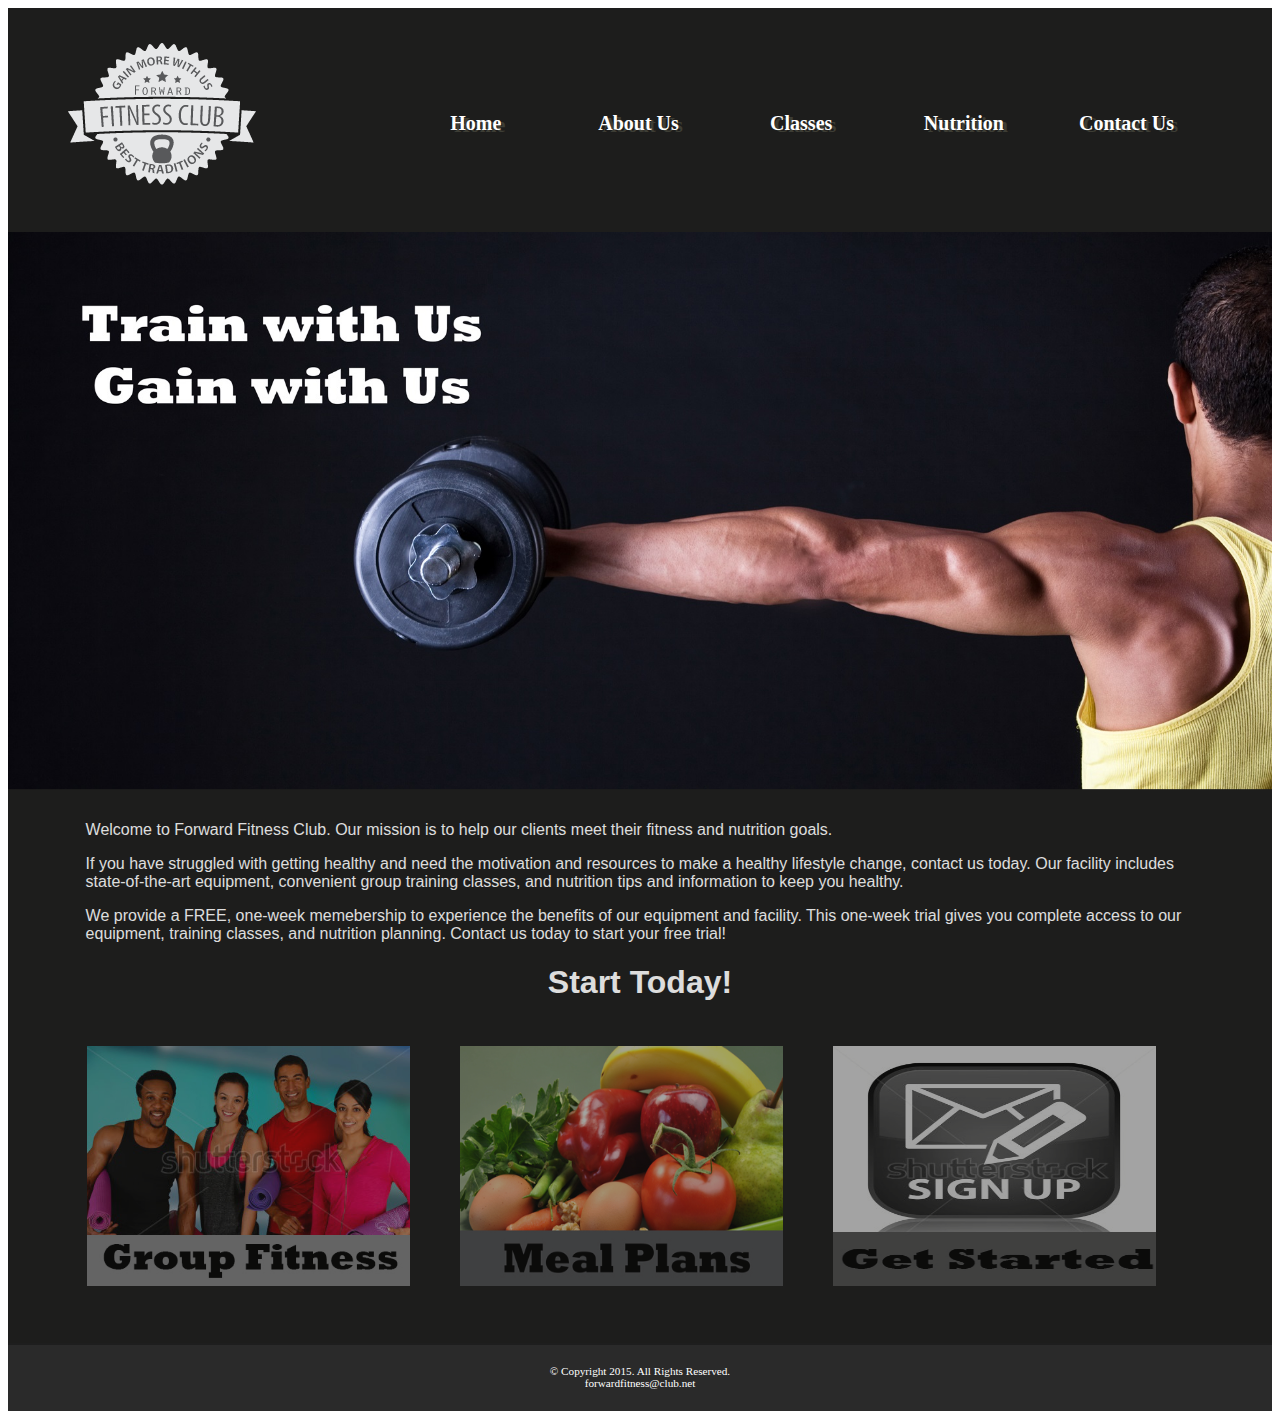
<file: index.html>
<!DOCTYPE html>
<!-- This template was created by Abeda Shashi ISM 5994 -->
<html lang="en">
<head>
	<link rel="stylesheet" href="css/styles.css">
	<title>Forward Fitness Club</title>
	<meta charset="utf-8">
	<meta name="viewport" content="width=device-width, initial-scale=1">
</head>
<body>


	<div id="container">
	

	<!-- Use the header area for the website name or logo -->
	<header>
		<a href="index.html"><img src="images/ffc_logo.png" alt="Forward Fitness Club logo"></a>
	</header>

	<!-- Use the nav area to add hyperlinks to other pages within the website -->
	<nav>
		<ul>
			<li><a href="index.html">Home</a></li>
			<li><a href="about.html">About Us</a></li>
			<li><a href="class.html">Classes</a></li>
			<li><a href="nutrition.html">Nutrition</a></li>
			<li><a href="contact.html">Contact Us</a></li>
		</ul>
	</nav>

	<div id="banner" class="desktop">
		<img src="images/homeBanner.jpg" alt="home banner image">
	</div>


	<!-- Use the main area to add the main content of the webpage -->
	<main>
	
		<p>Welcome to Forward Fitness Club. Our mission is to help our clients meet their fitness and nutrition goals.</p>

		<div class="mobile">

			<h3>FREE One-Week Trial Membership!</h3>
			<p><a href="tel:8145559608">Call Us Today to Get Started</a></p>

			<h4>Fitness Club Hours:</h4>
			<p>Monday - Thursday: 6:00am - 6:00pm<br>
			Friday: 6:00am - 4:00pm<br>
			Saturday: 8:00am - 6:00pm<br>
			Sunday: Closed</p>

		</div>

		<div class="desktop">
			<p>If you have struggled with getting healthy and need the motivation and resources to make a healthy lifestyle change, contact us today. Our facility includes state-of-the-art equipment, convenient group training classes, and nutrition tips and information to keep you healthy.

			<p> We provide a FREE, one-week memebership to experience the benefits of our equipment and facility. This one-week trial gives you complete access to our equipment, training classes, and nutrition planning. Contact us today to start your free trial!

			<h1>Start Today!</h1>

			<figure>
				<a href="classes.html"><img src="images/group.jpg" alt="group fitness"></a>
				<a href="nutrition.html"><img src="images/nutrition.jpg" alt="good nutrition"></a>
				<a href="contact.html"><img src="images/signup.jpg" alt="sign up icon"></a>
			</figure>
			
		</div>
			
	</main>

	<!-- Use the footer area to add webpage gooter content -->
	<footer>
		&copy; Copyright 2015. All Rights Reserved.<br> 
		<a href="mailto:forwardfitness@club.net">forwardfitness@club.net</a>
	</footer>

	</div>

</body>
</html>
</file>
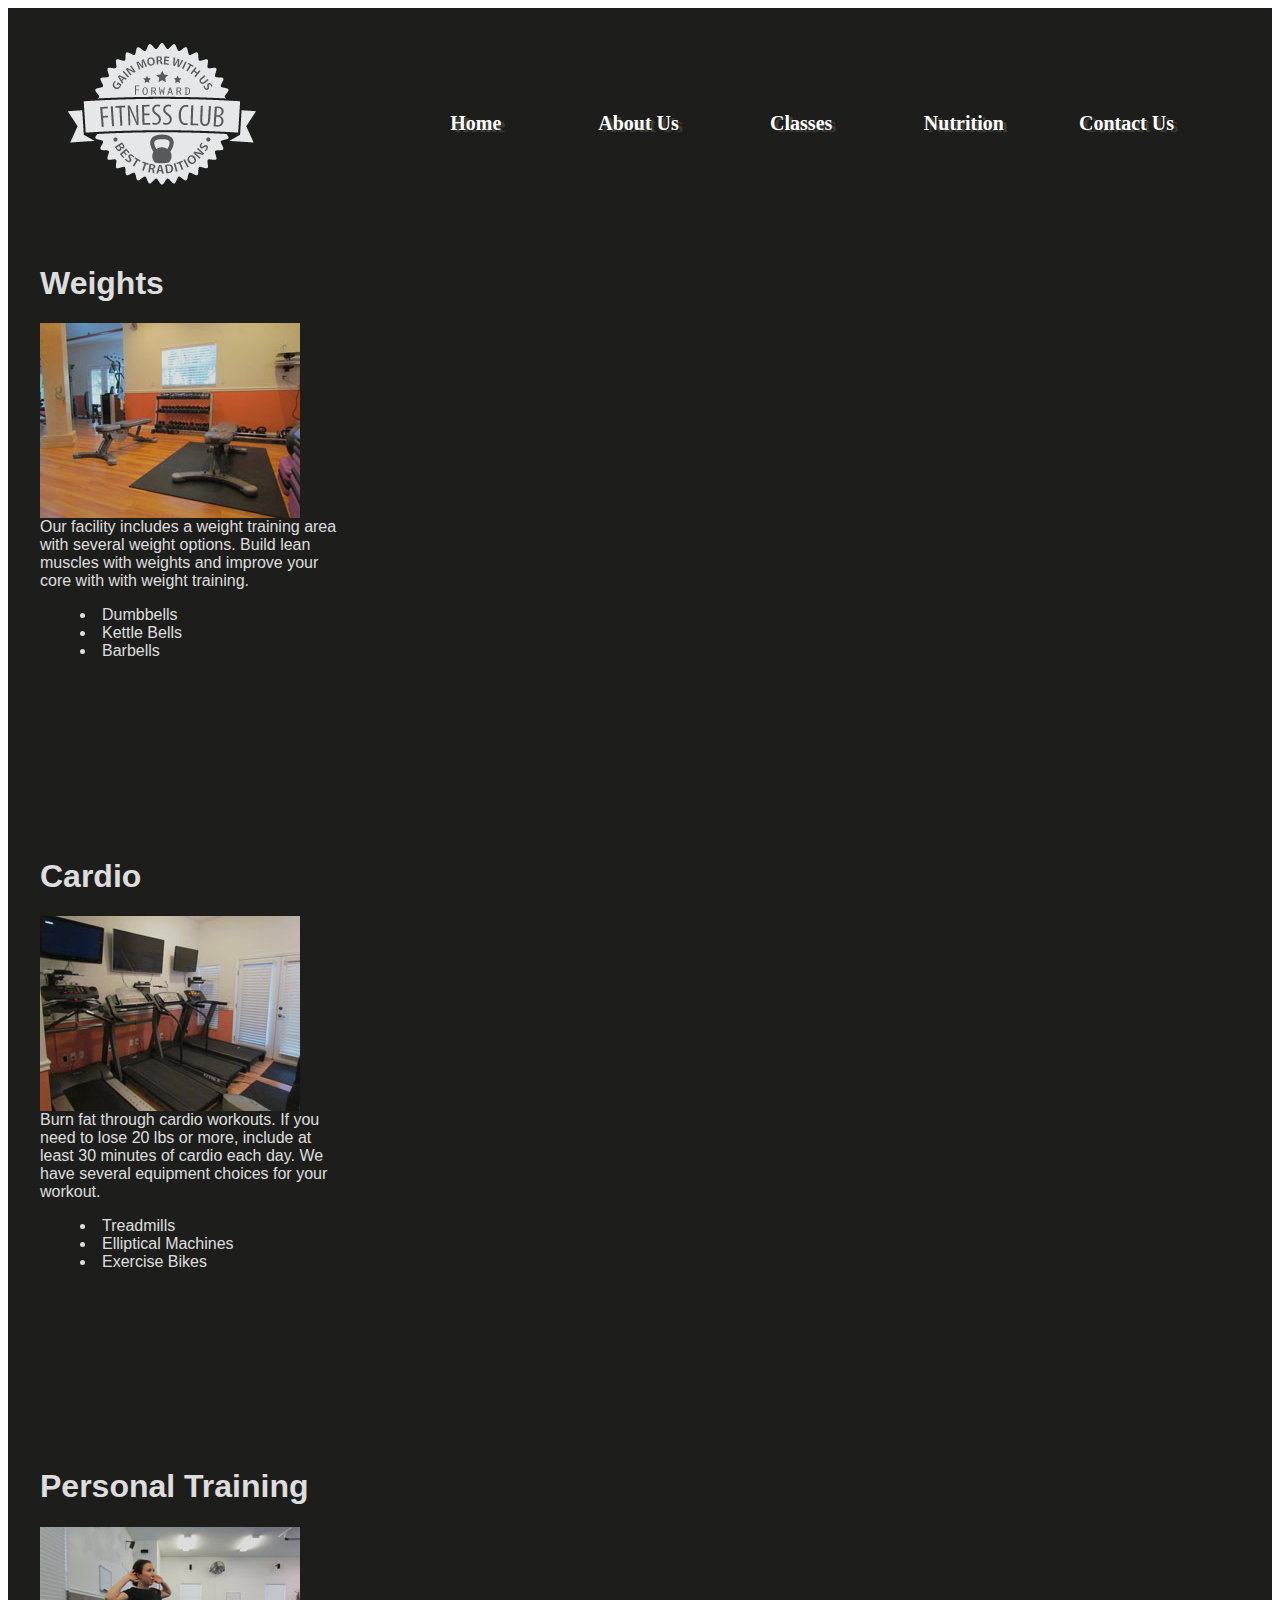
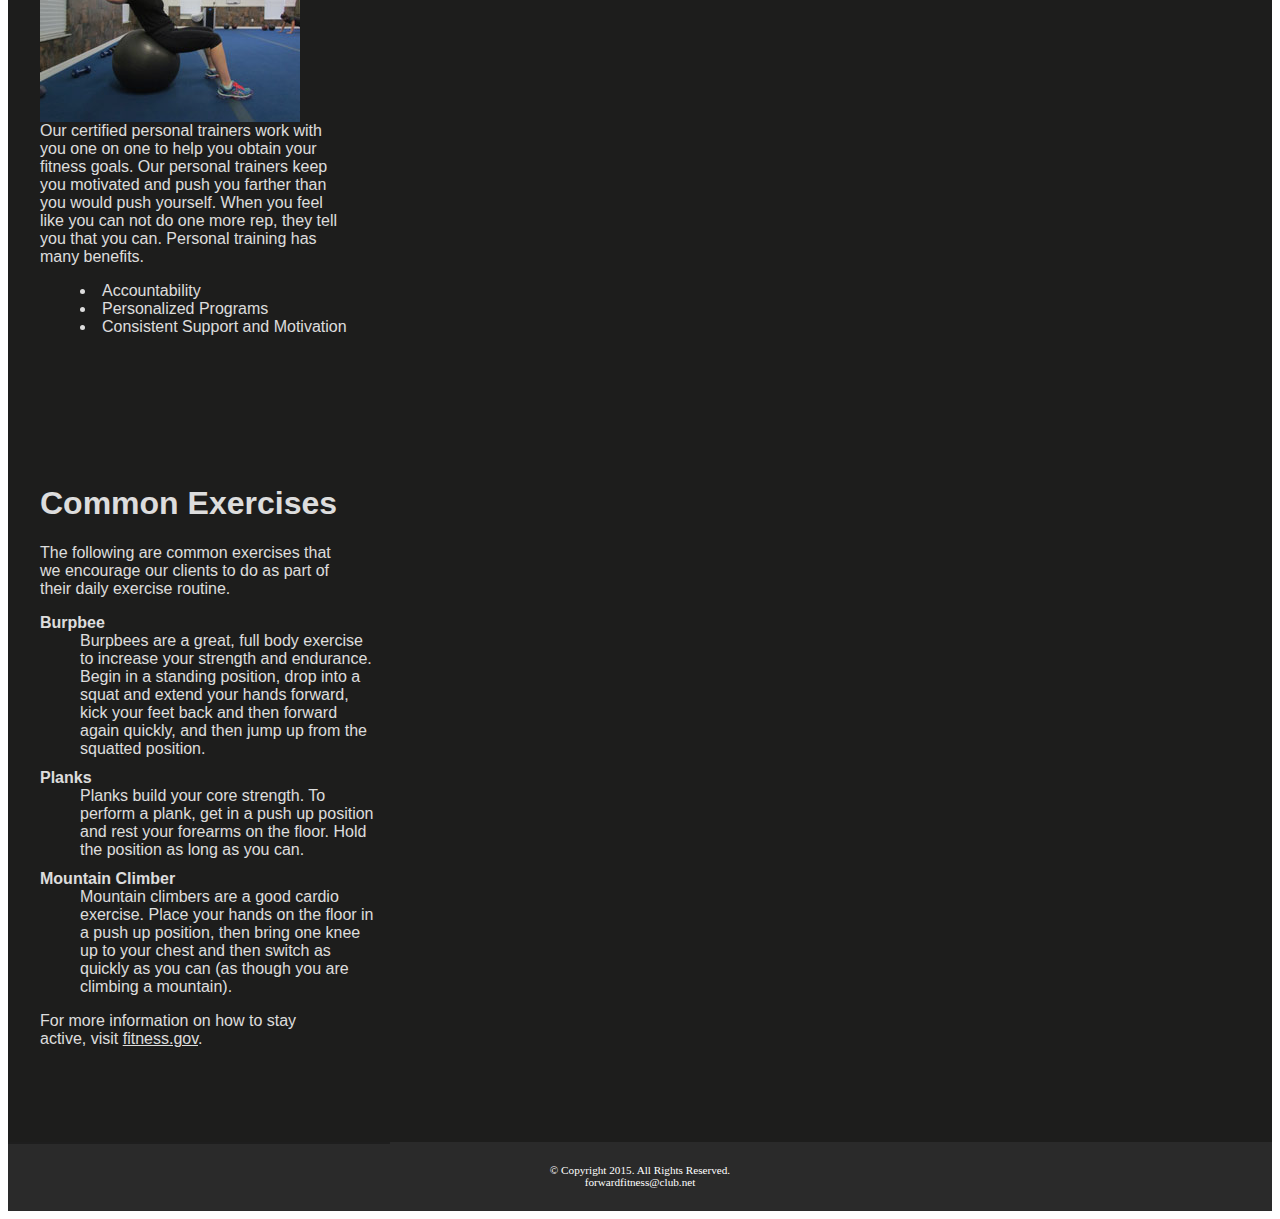
<file: about.html>
<!DOCTYPE html>
<!-- This template was created by Abeda Shashi ISM 5994 -->
<html lang="en">
<head>
	<link rel="stylesheet" href="css/styles.css"> 
	<title>Forward Fitness Club</title>
	<meta charset="utf-8">
	<meta name="viewport" content="width=device-width, initial-scale=1">
</head>
<body>

	<div id="container">
		
	<!-- Use the header area for the website name or logo -->
	<header>
		<a href="index.html"><img src="images/ffc_logo.png" alt="Forward Fitness Club logo"></a>
	</header>

	<!-- Use the nav area to add hyperlinks to other pages within the website -->
	<nav>
		<ul>
			<li><a href="index.html">Home</a></li>
			<li><a href="about.html">About Us</a></li>
			<li><a href="class.html">Classes</a></li>
			<li><a href="nutrition.html">Nutrition</a></li>
			<li><a href="contact.html">Contact Us</a></li>
		</ul>
	</nav>

	<!-- Use the main area to add the main content of the webpage -->
	<main>

		<section>
		<h1>Weights</h1>
		<img class="equip" src="images/equipment1.jpg" alt="Weight Equipment" height="195" width="260">
		<p>Our facility includes a weight training area with several weight options. Build lean muscles with weights and improve your core with with weight training.</p>
		<ul class="items">
			<li>Dumbbells</li>
			<li>Kettle Bells</li>
			<li>Barbells</li>
		</ul>
		</section>

		<section>
		<h1>Cardio</h1>
		<img class="equip" src="images/equipment2.jpg" alt="Cardio Equipment" height="195" width="260">
		<p>Burn fat through cardio workouts. If you need to lose 20 lbs or more, include at least 30 minutes of cardio each day. We have several equipment choices for your workout.</p>
		<ul class="items">
			<li>Treadmills</li>
			<li>Elliptical Machines</li>
			<li>Exercise Bikes</li>
		</ul>
		</section>

		<section>
		<h1>Personal Training</h1>
		<img class="equip" src="images/equipment3.jpg" alt="Personal Training" height="195" width="260">
		<p>Our certified personal trainers work with you one on one to help you obtain your fitness goals. Our personal trainers keep you motivated and push you farther than you would push yourself. When you feel like you can not do one more rep, they tell you that you can. Personal training has many benefits.</p>
		<ul class="items">
			<li>Accountability</li>
			<li>Personalized Programs</li>
			<li>Consistent Support and Motivation</li>
		</ul>
		</section>

		<section class="tablet">
			<h1>Common Exercises</h1>
			<p>The following are common exercises that we encourage our clients to do as part of their daily exercise routine.</p>
			<dl>
				<dt>Burpbee</dt>
				<dd>Burpbees are a great, full body exercise to increase your strength and endurance. Begin in a standing position, drop into a squat and extend your hands forward, kick your feet back and then forward again quickly, and then jump up from the squatted position. 
				</dd>

				<dt>Planks</dt>
				<dd>Planks build your core strength. To perform a plank, get in a push up position and rest your forearms on the floor. Hold the position as long as you can.  
				</dd>

				<dt>Mountain Climber</dt>
				<dd>Mountain climbers are a good cardio exercise. Place your hands on the floor in a push up position, then bring one knee up to your chest and then switch as quickly as you can (as though you are climbing a mountain). 
				</dd>
			</dl>

		<p>For more information on how to stay active, visit <a href="http://www.fitness.gov/be-active/ways-to-be-active/">fitness.gov</a>.</p>
		</section>
	</main>

	<!-- Use the footer area to add webpage gooter content -->
	<footer>
		&copy; Copyright 2015. All Rights Reserved.<br> 
		<a href="mailto:forwardfitness@club.net">forwardfitness@club.net</a>
	</footer>

</div>

</body>
</html>
</file>
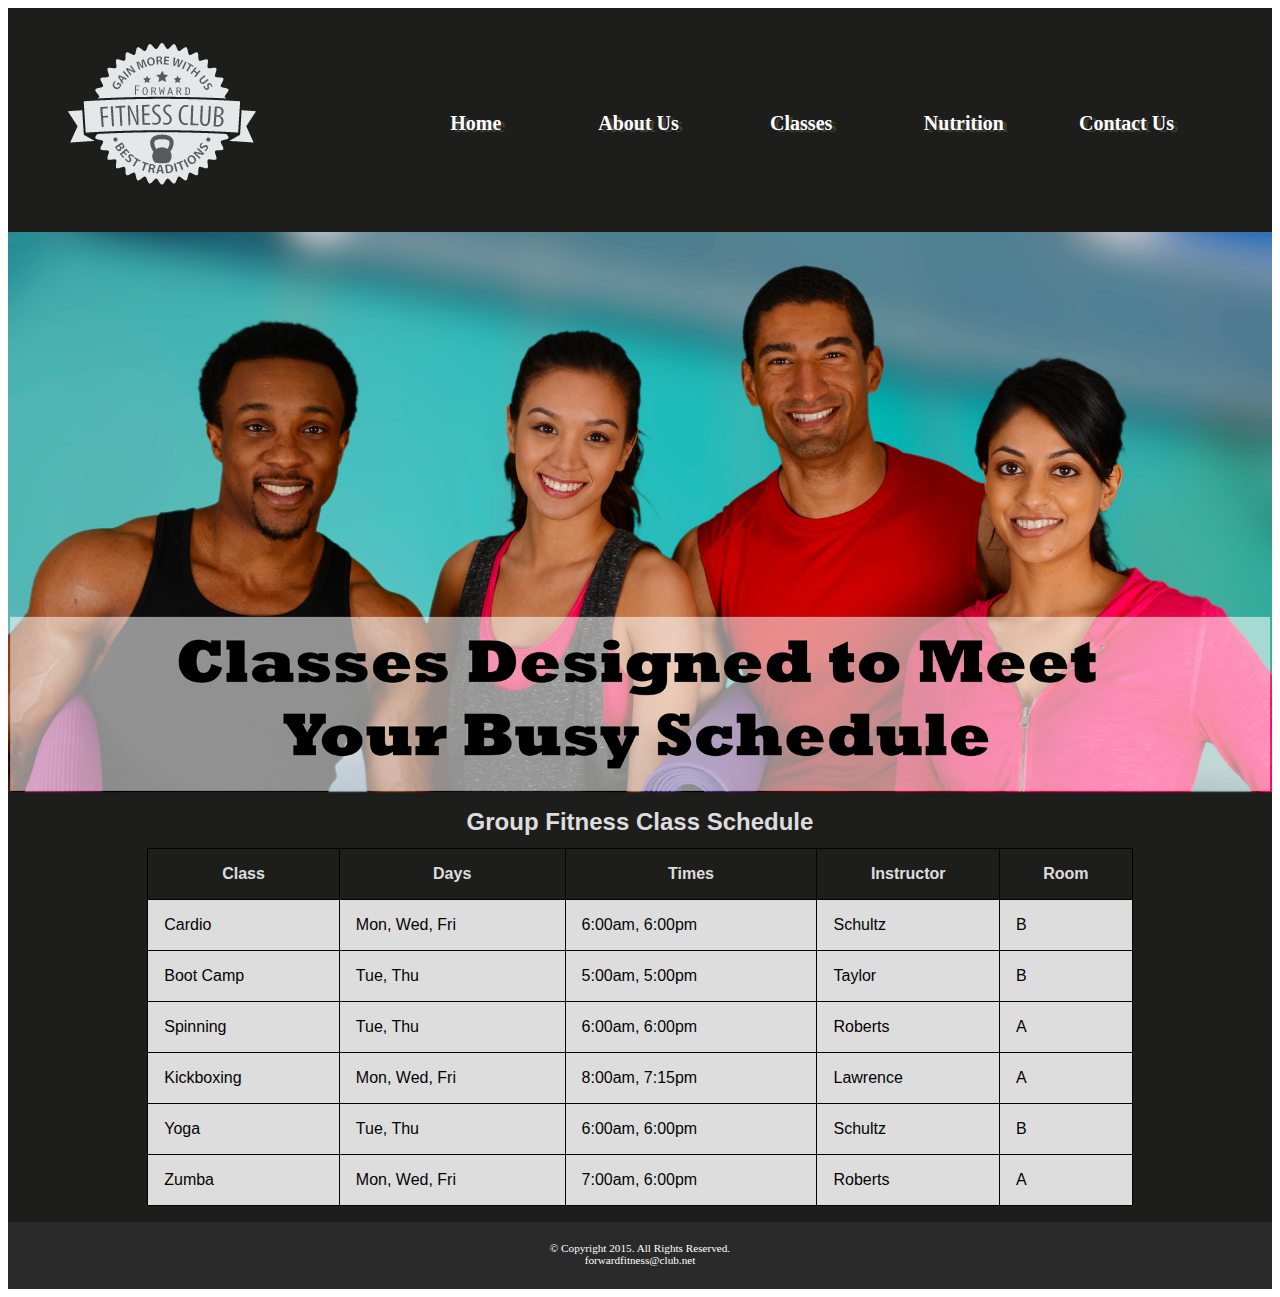
<file: class.html>
<!DOCTYPE html>
<!-- This template was created by Abeda Shashi ISM 5994 -->
<html lang="en">
<head>
	<link rel="stylesheet" href="css/styles.css"> 
	<title>Forward Fitness Club</title>
	<meta charset="utf-8">
	<meta name="viewport" content="width=device-width, initial-scale=1">
</head>
<body>

	<div id="container">
		
	<!-- Use the header area for the website name or logo -->
	<header>
		<a href="index.html"><img src="images/ffc_logo.png" alt="Forward Fitness Club logo"></a>
	</header>

	<!-- Use the nav area to add hyperlinks to other pages within the website -->
	<nav>
		<ul>
			<li><a href="index.html">Home</a></li>
			<li><a href="about.html">About Us</a></li>
			<li><a href="class.html">Classes</a></li>
			<li><a href="nutrition.html">Nutrition</a></li>
			<li><a href="contact.html">Contact Us</a></li>
		</ul>
	</nav>
	<div id="banner" class="desktop">
		<img src="images/classesBanner.jpg" alt="classes banner image">
	</div>

	<!-- Use the main area to add the main content of the webpage -->
	<main>

	<div class="mobile">

		<h3>Group Fitness Classes</h3>
		<p>Boot Camp: TR 5am &amp; 5pm</p>
		<p>Cardio: MWF 6am &amp; 6pm</p>
		<p>Kickboxing: MWF 8am &amp; 7:15pm</p>
		<p>Spinning: TR 6am &amp; 6pm</p>
		<p>Yoga: TR 6am &amp; 6pm</p>
		<p>Zumba: MWF 7am &amp; 6pm</p>

	</div>

	<div class="desktop">
		<table>
		<caption>Group Fitness Class Schedule</caption>
		<tr>
			<th>Class</th>
			<th>Days</th>
			<th>Times</th>
			<th>Instructor</th>
			<th>Room</th>
		</tr>
		<tr>
			<td>Cardio</td>
			<td>Mon, Wed, Fri</td>
			<td>6:00am, 6:00pm</td>
			<td>Schultz</td>
			<td>B</td>
		</tr>
		<tr>
			<td>Boot Camp</td>
			<td>Tue, Thu</td>
			<td>5:00am, 5:00pm</td>
			<td>Taylor</td>
			<td>B</td>
		</tr>
		<tr>
			<td>Spinning</td>
			<td>Tue, Thu</td>
			<td>6:00am, 6:00pm</td>
			<td>Roberts</td>
			<td>A</td>
		</tr>
		<tr>
			<td>Kickboxing</td>
			<td>Mon, Wed, Fri</td>
			<td>8:00am, 7:15pm</td>
			<td>Lawrence</td>
			<td>A</td>
		</tr>
		<tr>
			<td>Yoga</td>
			<td>Tue, Thu</td>
			<td>6:00am, 6:00pm</td>
			<td>Schultz</td>
			<td>B</td>
		</tr>
		<tr>
			<td>Zumba</td>
			<td>Mon, Wed, Fri</td>
			<td>7:00am, 6:00pm</td>
			<td>Roberts</td>
			<td>A</td>
		</tr>


		</table>


	</div>

	</main>

	<!-- Use the footer area to add webpage gooter content -->
	<footer>
		&copy; Copyright 2015. All Rights Reserved.<br> 
		<a href="mailto:forwardfitness@club.net">forwardfitness@club.net</a>
	</footer>

	</div>

</body>
</html>
</file>
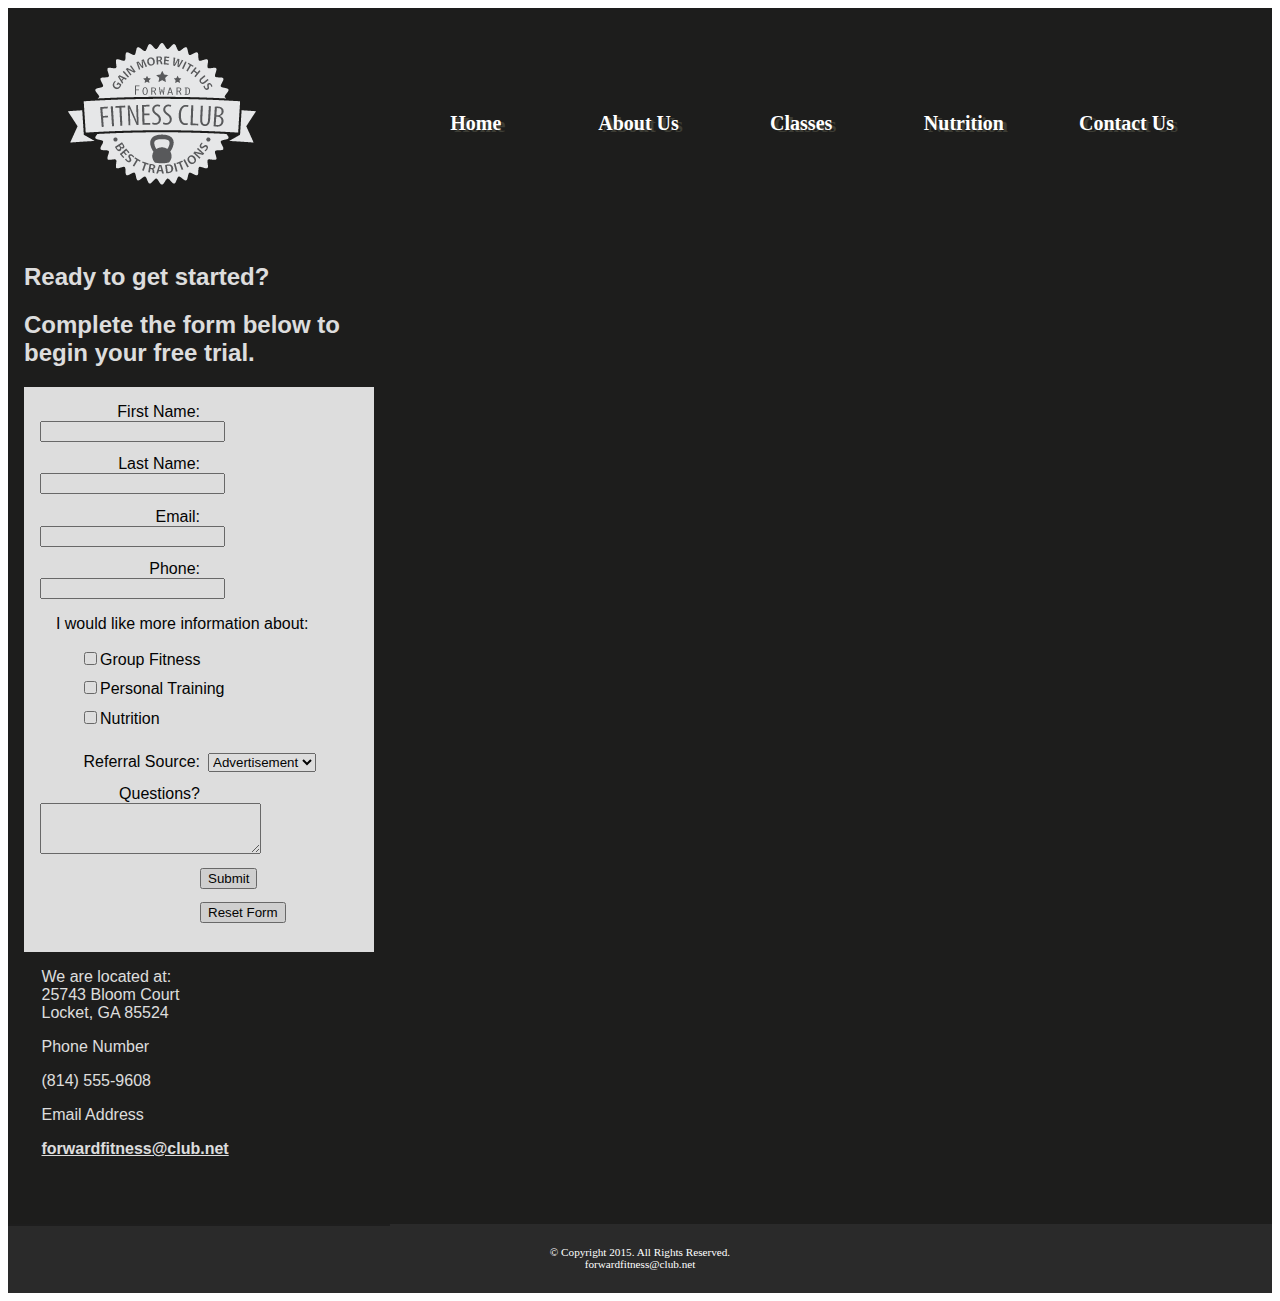
<file: contact.html>
<!DOCTYPE html>
<!-- This template was created by Abeda Shashi ISM 5994 -->
<html lang="en">
<head>
	<link rel="stylesheet" href="css/styles.css">
	<title>Forward Fitness Club</title>
	<meta charset="utf-8">
	<meta name="viewport" content="width=device-width, initial-scale=1">
</head>
<body>

	<div id="container">
		
	<!-- Use the header area for the website name or logo -->
	<header>
		<a href="index.html"><img src="images/ffc_logo.png" alt="Forward Fitness Club logo"></a>
	</header>

	<!-- Use the nav area to add hyperlinks to other pages within the website -->
	<nav>
		<ul>
			<li><a href="index.html">Home</a></li>
			<li><a href="about.html">About Us</a></li>
			<li><a href="class.html">Classes</a></li>
			<li><a href="nutrition.html">Nutrition</a></li>
			<li><a href="contact.html">Contact Us</a></li>
		</ul>
	</nav> 

	<!-- Use the main area to add the main content of the webpage -->
	<main>

		<h2>Ready to get started?</h2>
		<h2>Complete the form below to begin your free trial.</h2>

		<form>
			<label for="fName">First Name:</label>
			<input type="text" name="fName" id="fName">

			<label for="lName">Last Name:</label>
			<input type="text" name="lName" id="lName">

			<label for="email">Email:</label>
			<input type="email" name="email" id="email">

			<label for="phone">Phone:</label>
			<input type="tel" name="phone" id="phone">

			<p>I would like more information about:</p>
			<ul>
				<li><input type="checkbox" name="grpfit" id="grpfit" value="grpfit" class="chkbx">Group Fitness</li>
				<li><input type="checkbox" name="prtrain" id="prtrain" value="prtrain" class="chkbx">Personal Training</li>
				<li><input type="checkbox" name="nutr" id="nutr" value="nutr" class="chkbx">Nutrition</li>
			</ul>

			<label for="reference">Referral Source:</label>
			<select name="reference" id="reference">
				<option value="ad">Advertisement</option>
				<option value="friend">Friend</option>
				<option value="google">Google</option>
				<option value="social">Social Media</option>
				<option value="other">Other</option>
			</select>

			<label for="questions">Questions?</label>
			<textarea id="questions" name="questions" rows="3" cols="25"></textarea>

			<input type="submit" id="submit" value="Submit" class="btn">
			<input type="reset" id="reset" value="Reset Form" class="btn">
		</form>


		<p>We are located at:<br>
			25743 Bloom Court<br>
			Locket, GA 85524</p>

		<p>Phone Number</p>
			<p><a class="mobile" href="tel:8145559608">(814) 555-9608</a><span class="desktop">(814) 555-9608</span></p>

		<p>Email Address</p>
		<p><a href="mailto:forwardfitness@club.net" class="contact">forwardfitness@club.net</a></p>
		<br><br>

	</main>

	<!-- Use the footer area to add webpage gooter content -->
	<footer>
		&copy; Copyright 2015. All Rights Reserved.<br> 
		<a href="mailto:forwardfitness@club.net">forwardfitness@club.net</a>
	</footer>

	</div>

</body>
</html>
</file>
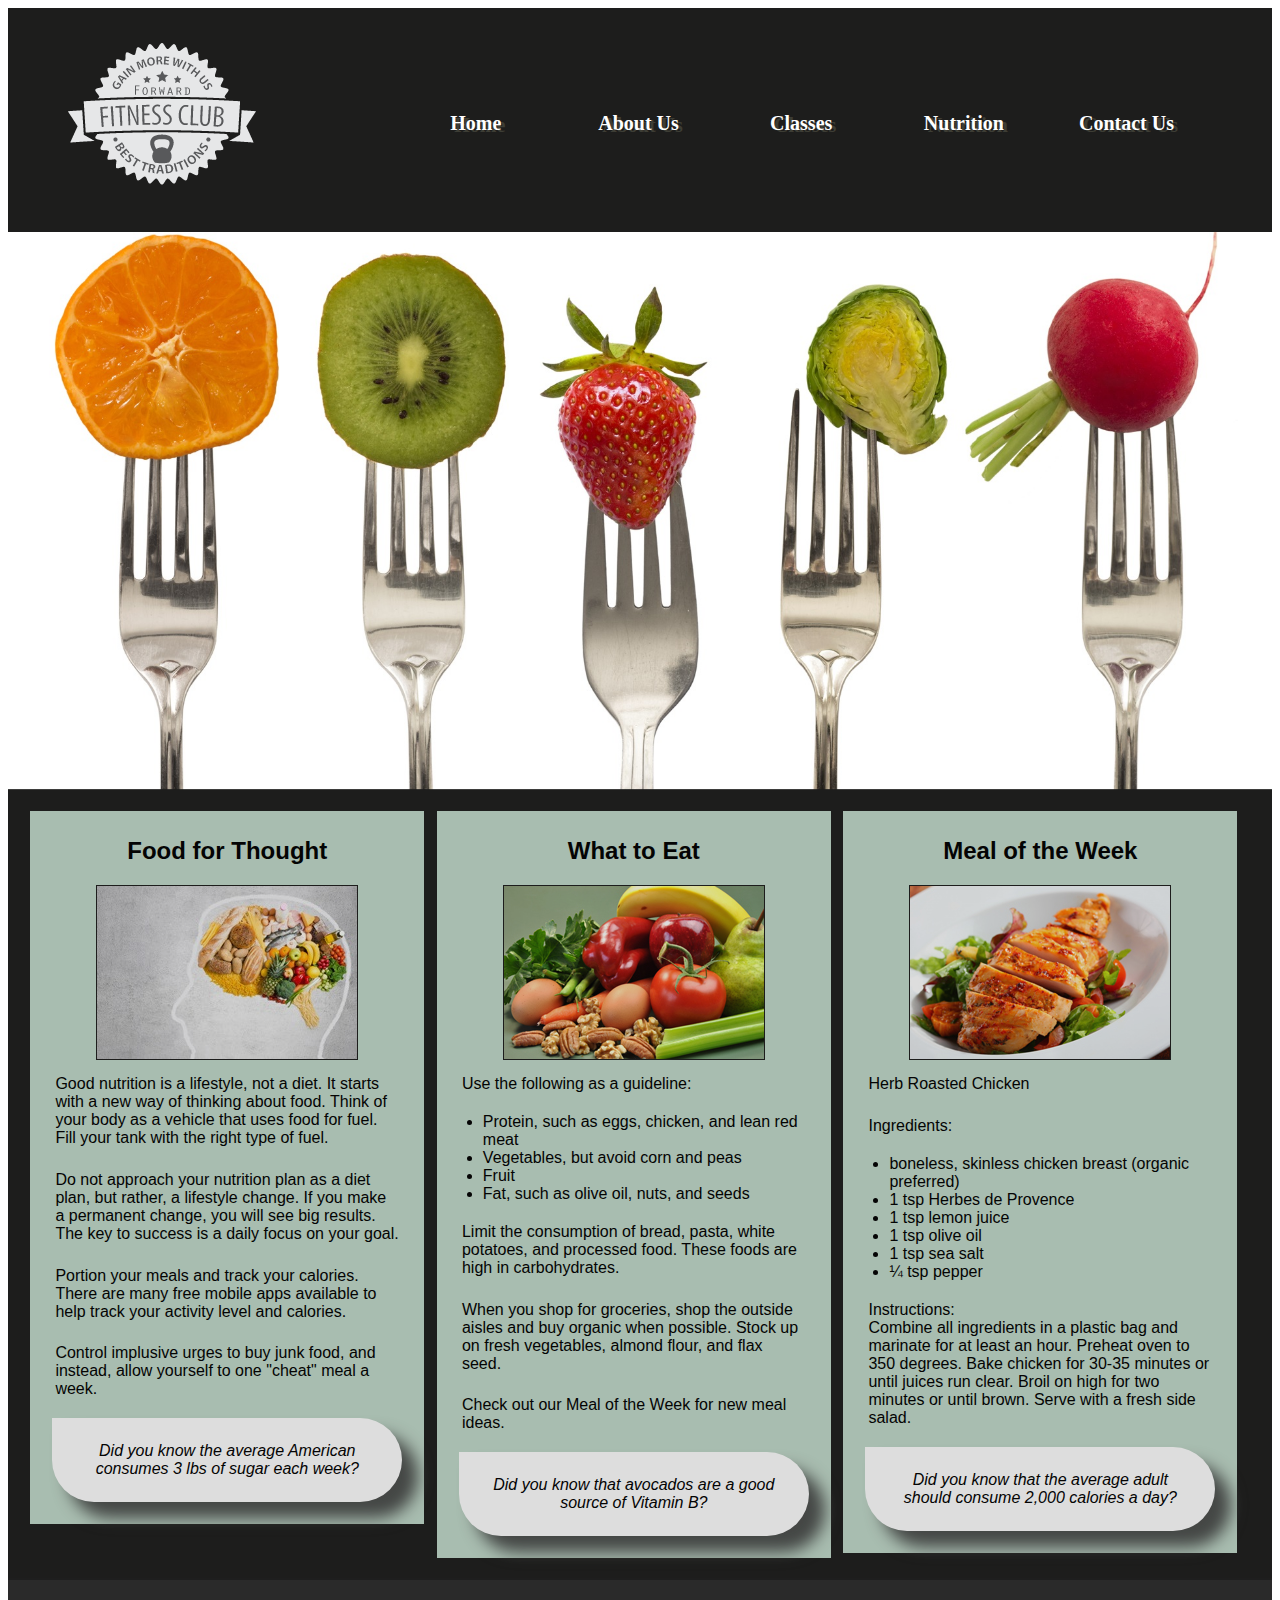
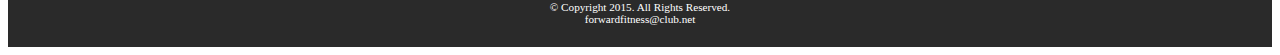
<file: nutrition.html>
<!DOCTYPE html>
<!-- This template was created by Abeda Shashi ISM 5994 -->
<html lang="en">
<head>
	<link rel="stylesheet" href="css/styles.css"> 
	<title>Forward Fitness Club</title>
	<meta charset="utf-8">
	<meta name="viewport" content="width=device-width, initial-scale=1">
</head>
<body>

	<div id="container">
		
	<!-- Use the header area for the website name or logo -->
	<header>
		<a href="index.html"><img src="images/ffc_logo.png" alt="Forward Fitness Club logo"></a>
	</header>

	<!-- Use the nav area to add hyperlinks to other pages within the website -->
	<nav>
		<ul>
			<li><a href="index.html">Home</a></li>
			<li><a href="about.html">About Us</a></li>
			<li><a href="class.html">Classes</a></li>
			<li><a href="nutrition.html">Nutrition</a></li>
			<li><a href="contact.html">Contact Us</a></li>
		</ul>
	</nav>

	<div id="banner" class="desktop">
		<img src="images/nutritionBanner.jpg" alt="nutrition banner image">
	</div>

	<!-- Use the main area to add the main content of the webpage -->
	<main>

		<article>
			<h2>Food for Thought</h2>
			<img src="images/nutrition1.jpg" alt="food for thought image" class="desktop">
			<p>Good nutrition is a lifestyle, not a diet. It starts with a new way of thinking about food. Think of your body as a vehicle that uses food for fuel. Fill your tank with the right type of fuel.
			<p>Do not approach your nutrition plan as a diet plan, but rather, a lifestyle change. If you make a permanent change, you will see big results. The key to success is a daily focus on your goal.
			<p>Portion your meals and track your calories. There are many free mobile apps available to help track your activity level and calories.
			<p>Control implusive urges to buy junk food, and instead, allow yourself to one "cheat" meal a week.
			<aside>Did you know the average American consumes 3 lbs of sugar each week?</aside>
		</article>

		<article>
			<h2>What to Eat</h2>
			<img src="images/nutrition2.jpg" alt="food image" class="desktop">
			<p>Use the following as a guideline:</p>
			<ul>
				<li>Protein, such as eggs, chicken, and lean red meat</li>
				<li>Vegetables, but avoid corn and peas</li>
				<li>Fruit</li>
				<li>Fat, such as olive oil, nuts, and seeds</li>
			</ul>
			<p>Limit the consumption of bread, pasta, white potatoes, and processed food. These foods are high in carbohydrates.
			<p>When you shop for groceries, shop the outside aisles and buy organic when possible. Stock up on fresh vegetables, almond flour, and flax seed.
			<p>Check out our Meal of the Week for new meal ideas.</p>
			<aside>Did you know that avocados are a good source of Vitamin B?</aside>
		</article>

		<article>
			<h2>Meal of the Week</h2>
			<img src="images/nutrition3.jpg" alt="herb roasted chicken image" class="desktop">
			<p>Herb Roasted Chicken</p>
			<p>Ingredients:</p>
			<ul>
				<li>boneless, skinless chicken breast (organic preferred)</li>
				<li>1 tsp Herbes de Provence</li>
				<li>1 tsp lemon juice</li>
				<li>1 tsp olive oil</li>
				<li>1 tsp sea salt</li>
				<li>&frac14; tsp pepper</li>
			</ul>
			<p>Instructions:<br>
				Combine all ingredients in a plastic bag and marinate for at least an hour. Preheat oven to 350 degrees. Bake chicken for 30-35 minutes or until juices run clear. Broil on high for two minutes or until brown. Serve with a fresh side salad. 
			<aside>Did you know that the average adult should consume 2,000 calories a day?</aside>

		</article>
	</main>

	<!-- Use the footer area to add webpage gooter content -->
	<footer>
		&copy; Copyright 2015. All Rights Reserved.<br> 
		<a href="mailto:forwardfitness@club.net">forwardfitness@club.net</a>
	</footer>

	</div>

</body>
</html>
</file>
<file: css/styles.css>
/* Style sheet created by: Abeda Shashi 5994 */

body {
	background-color: #1D1D1C; 
}

img {
	max-width: 100%;
}

/*Styles for Mobile Layout */

#container {
	width: 100%;
	margin-left: auto;
	margin-right: auto;
}


header {
	text-align: center;
}

nav {
	font-family: Georgia, "Times New Roman", serif;
	font-size: 1.25em;
	font-weight: bold;
	text-align: center;
	margin-top: -1.5em;
}

nav ul {
	padding: 0;
	margin-top: 0.5em;
	margin-bottom: 0.5em;
}

nav li {
	background-color: #9D9D93;
	border-radius: 2em;
	list-style-type: none;
	margin: 0.3em;
	padding: 0.4em;
}

nav li a {
	color: #FFFFFF;
	text-decoration: none;
}

.mobile {
	display: inline;
}

.desktop {
	display: none;
}

main {
	display: block;
	background-color: #FFFFFF;
	font-family: Verdana, Arial, sans-serif;
	font-size: 1em;
	margin-top: 0.5em;
	padding: 1em;
	border-radius: 2em 0 2em 0;
	opacity: 0.85;
}

main a {
	background-color: #9D9D93;
	border-radius: 1em;
	color: #FFFFFF;
	font-weight: bold;
	padding: 0.5em;
	text-decoration: none;
}

footer {
	font-size: .70em;
	text-align: center;
	margin-top: 2em;
	color: #FFFFFF;
}

footer a {
	color: #FFFFFF;
	text-decoration: none;
}

.tablet {
	display: none;
}

.equip{
	display: none;
}

aside {
	font-style: italic;
}

input, select, textarea {
	display: block;
	margin-bottom: 1em;
}

label {
	display: block;
}

form ul {
	list-style-type: none;
}

.chkbx{
	display: inline-block;
}

/* Tablet rules */
@media only screen and (min-width: 660px) {

	nav li {
		display: inline;
		float: left;
		margin-left: 1%;
		margin-right: 1%;
		padding-left: 0;
		padding-right: 0;
		width: 18%;
		white-space: nowrap;
		border-radius: 0;
		background-color: transparent;
	}

	main {
		clear: left;
		margin-top: -0.3em;
		border-radius: 0;
		overflow: auto;
	}

	.mobile {
		display: none;
	}

	.desktop {
		display: inline;
	}

	.equip {
		display: inline;
		float: left;
		margin-right: 1.5em;
	}

	.items {
		display: block;
		list-style-position: inside;
	}

	.tablet {
		display: block;
		margin-top: -3em;
		margin-bottom: -1em;
	}

	dt {
		font-weight: bold;
		margin-top: 0.7em;
	}

	h1 {
		text-align: center;
	}

	figure img {
		background-color: #1D1D1C;
		display: inline;
		height: 8em;
		width: 28%;
		margin: 1%;
		padding: 1%;
	}

	figure a {
		background-color: transparent;
		padding: 0;
		text-decoration: none;
	}

	section {
		padding-bottom: 3em;
	}

	section h1 {
		text-align: left;
	}

	section a {
		background-color: transparent;
		color: #1D1D1C;
		font-weight: normal;
		padding: 0;
		text-decoration: underline;
	}

	.contact {
		background-color: transparent;
		color: #1D1D1C;
		padding: 0;
		text-decoration: underline;
	}

	article {
		background-color: #C1D9CA;
		float: left;
		margin: 0.5%;
		padding: 0.5%;
		text-align: center;
		width: 31%;
	}

	main article img {
		border: solid 0.1em #1D1D1C;
		margin-left: auto;
		margin-right: auto;
	}

	main article p {
		color: #000000;
		margin-top: 2%;
		padding: 1%;
		text-align: left;
	}

	main article ul {
		text-align: left;
	}

	aside {
		background-color: #FFFFFF;
		border-radius: 0 5em 5em 5em;
		box-shadow: 1em 1em 1em #4C4F4D;
		padding: 1.5em;
		margin: 1em;
	}

	table {
		border: 0.1em solid #000000;
		border-collapse: collapse;
		margin-left: auto;
		margin-right: auto;
		width: 100%;
	}

	th, td {
		border: 0.1em solid #000000;
		padding: 1em;
	}

	th {
		background-color: #1D1D1C;
		color: #FFFFFF;
	}

	caption {
		font-size: 1.5em;
		font-weight: bold;
		padding-bottom: 0.5em;
	}

	label {
		float: left;
		padding-right: 0.5em;
		text-align: right;
		width: 10em;
	}

	.btn {
		margin-left: 12em;
	}
}
/* Desktop rules */
@media only screen and (min-width: 830px) {

	#container {
		background-color: #1D1D1C;
	}

	header {
		text-align: left;
	}

	nav {
		float: right;
		margin-top: -7em;
		margin-right: 3em;
		margin-bottom: 0;
		width: 65%;
	}

	nav ul {
		margin: 0;
		padding-left: 0.50%;
		padding-right: 0.50%;
	}

	nav li {
		margin-left: 0;
		margin-right: 0;
		padding: 0;
		width: 20%;
	}

	nav li a {
		display: inline-block;
		padding: 0.7em;
		text-shadow: 0.2em 0.1em #3D3D35;
	}

	nav li a:link {
		color: #FFFFFF;
	}

	nav li a:visited {
		color: #CCCCFF;
	}

	nav li a:hover {
		color: #9D9D93;
		font-style: italic;
	}

	body {
		background-color: #FFFFFF;
	}

	main {
		background-color: #1D1D1C;
	}

	main p {
		color: #FFFFFF;
		margin-left: auto;
		margin-right: auto;
		width: 90%;
	}

	main h2 {
		color: #FFFFFF;
	}

	h1 {
		color: #FFFFFF;
	}

	figure img {
		height: 15em;
		opacity: 0.7;
	}

	figure img:hover {
		opacity: 1;
	}

	footer {
		background-color: #2A2A2A;
		margin-top: -0.2em;
		padding: 2em;
	}
	.items {
		margin-bottom: 6em;
	}

	section {
		color: #FFFFFF;
		margin-left: 1em;
		padding-bottom: 5em;
	}

	section a {
		color: #FFFFFF;
	}

	section p {
		margin-left: 0em;
	}

	.contact {
		color: #FFFFFF;
	}

	main article h2 {
		color: #000000;
	}

	table {
		background-color: #FFFFFF;
		width: 80%;
	}

	caption {
		color: #FFFFFF;
	}

	form {
		background-color: #FFFFFF;
		padding: 1em;
	}

	form p {
		color: #000000;
	}
}
</file>
